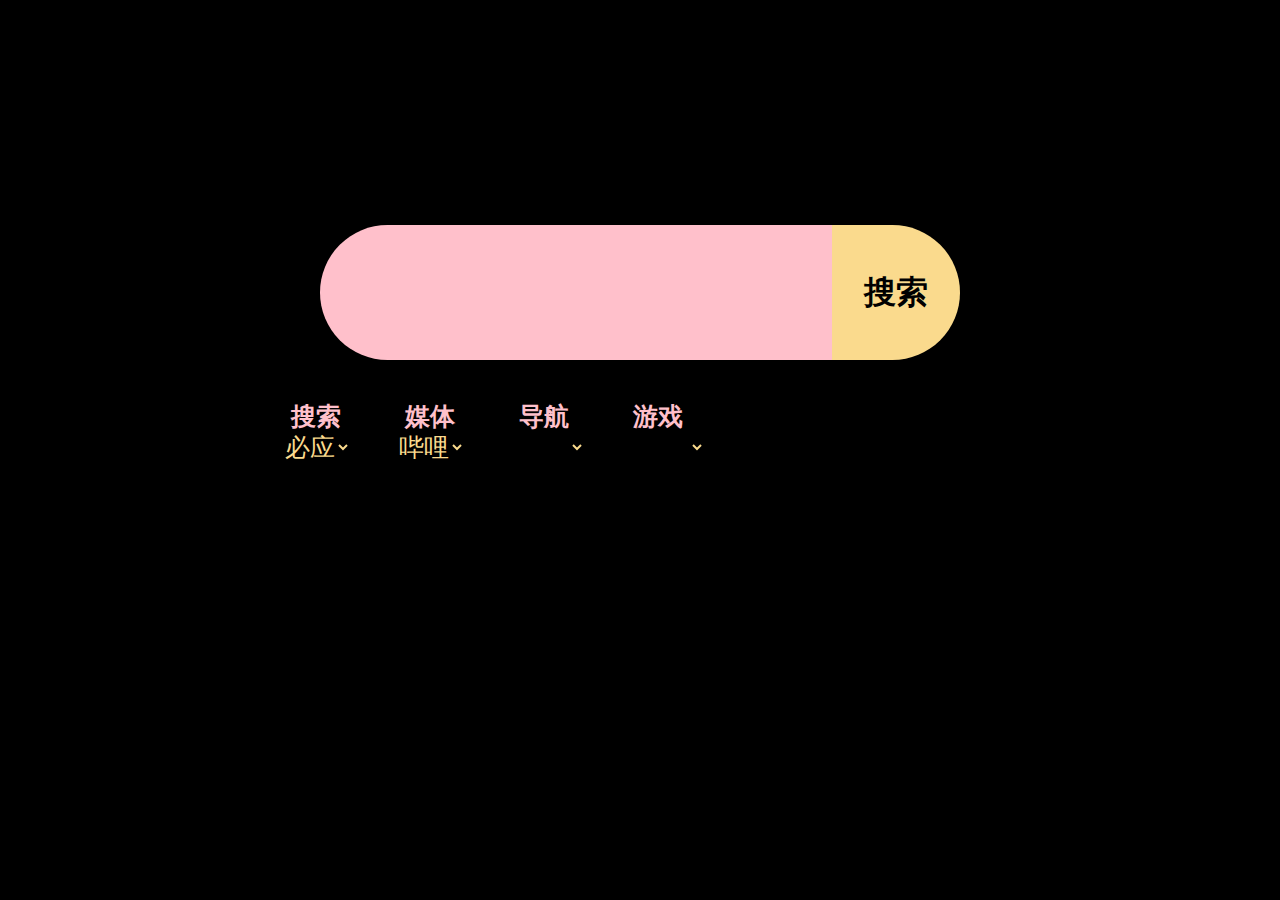
<file: html/daohang/index.html>
<html>
<head>
	<meta charset="utf-8">
	<title>陆丹廷</title>
	<link rel="stylesheet" href="index.css">
	<script src="index.js"></script>
</head>
<script>a=100;</script>
<body onkeydown="if(event.keyCode==13)abc()">
<div id="z">
	<input type="text" name="q" id="aaa" autocomplete="off" autofocus>
	<button onclick="abc()">搜索</button>
	</div>
<div id="y">
<div><span>搜索</span><br>
	<script>function aa(){a=0;document.getElementById("aaaab").src=("");}</script>
	<select onclick="aa()" id="aa">
	<option value="https://cn.bing.com/search?q=">必应</option>
	<option value="https://www.baidu.com/s?wd=" >百度</option>
	<option value="https://www.sogou.com/web?query=">搜狗</option>
	</select></div>
<div><span>媒体</span><br>
	<script>function bb(){a=1;document.getElementById("aaaab").src=("");}</script>
	<select onclick="bb()" id="bb">
	<option value="https://search.bilibili.com/all?keyword=">哔哩</option>
	<option value="https://www.ixigua.com/search/" >西瓜</option>
	<option value="https://music.163.com/#/search/m/?s=" >网易</option>
	</select></div>
<div><span>导航</span><br>
	<select id="cc" onclick="cc()" name="cc">
	<option value="a" name="a">设计1</option>
	<option value="b" >设计2</option>
	<option value="c" >网盘</option>
	<option value="d" >编程</option>
	<option value="e" >媒体</option>
	<option value="f" >工具</option>
	<option value="g" >财经</option>
	<option value="h" >政府</option>
	<option value="z" ></option>
	<option selected="selected" hidden="hidden"></option>
	</select></div>
<div><span>游戏</span><br>
	<select onclick="dd()" id="dd">
	
	<option value="a">龟兔</option>
	<option value="b">计时器</option>
	<option value="c" ></option>
	<option value="z">关闭</option>
	<option selected="selected" hidden="hidden">
	</option>
	</select></div>
	
</div>
<div id="aaaaa">
<iframe id="aaaab" src=""></iframe></div>
</body>
</file>
<file: html/daohang/index.css>
*{background:black;font-family:圆体;}
#z{height:40%}
#z input{position:absolute;right:35%;top:25%;height:15%;width:40%;border:0;padding:0 0 0 2.5%;border-radius: 100000px 0px 0px 100000px;font-size: 200%;background:pink;outline: none;}

#z button{position: absolute;top:25%;height:15%;width:10%;right:25%;border:0;padding:0;font-size: 200%;border-radius: 0px 100000px 100000px 0px;background:white;background:rgb(250, 218, 141);font-weight:bolder;}


#y{height:200px;background:black;padding:3% 20% 0px 20%;}
#y select,#y span{font-size: 25px;border:0;}
#y span{color:pink;margin:0px 30px 0px 30px;font-weight: bold;}
#y select{outline:none;background:black;color:rgb(250, 218, 141);}
#y select:checked{color:rgb(250, 218, 141);outline: none;box-shadow:0px}
#y option{
user-select: none;color:rgb(250, 218, 141)}
#y div{display: inline-block;text-align: center;}

.ooo:visited,.ooo:valid,.ooo:target,.ooo:root,.ooo:required,.ooo:read-write,.ooo:read-only,.ooo:out-of-range,
.ooo:link,.ooo:last-of-type,.oooo:last-child,.ooo:lang(language),.ooo:invalid,.ooo:in-range,.ooo:hover,.ooo:focus,

.ooo:first-of-type,.ooo:first-child,.oooo:enabled,.ooo:empty,.ooo:disabled,.ooo:checked,.ooo:active
{color:red}

#aaaaa{position: absolute;height: 45%;width: 80%;top:55%;right:10%;overflow: hidden;}
#aaaab{position: absolute;height:100%;width: 100%;top:0%;right:-10%;border:0px solid red}
</file>
